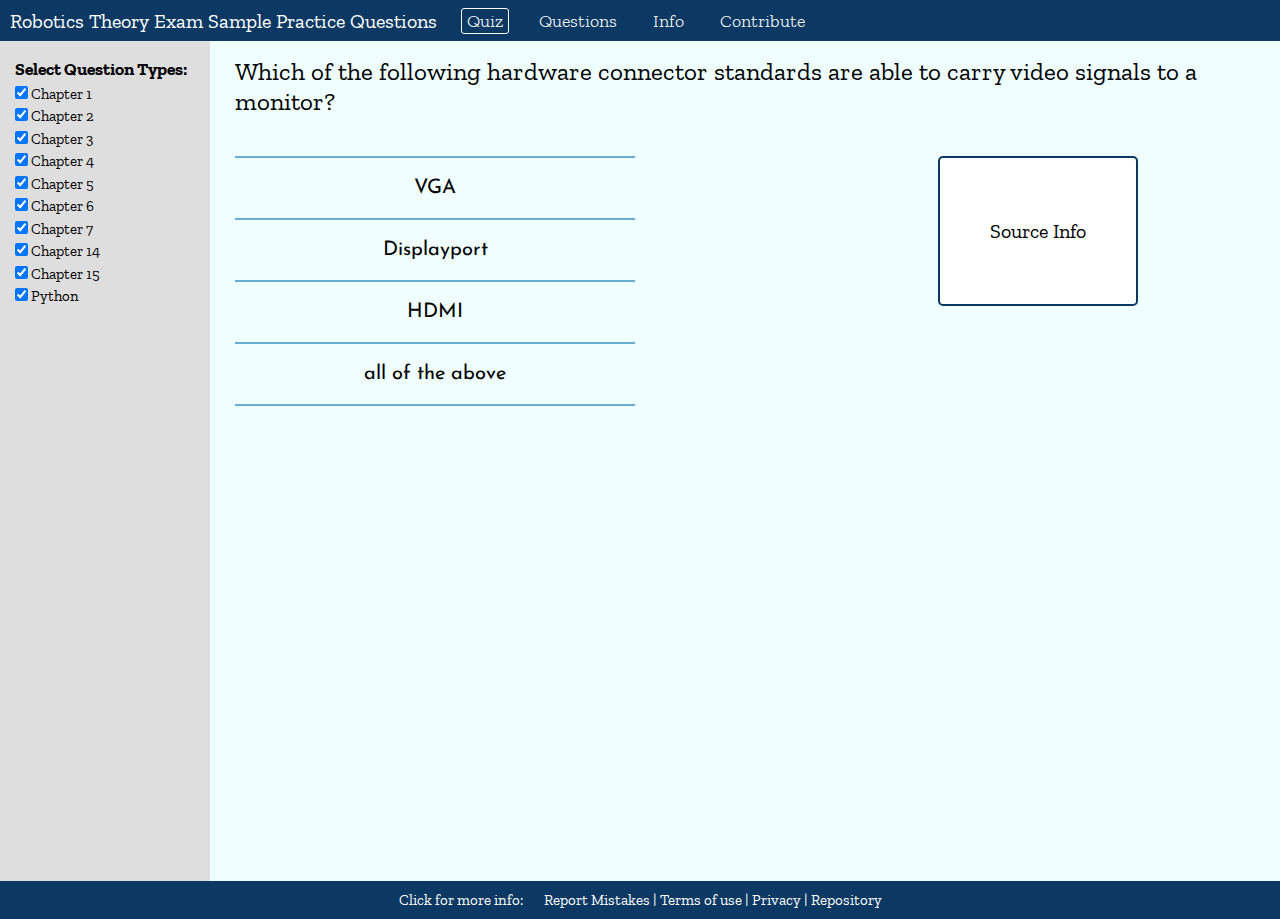
<file: index.html>
<!DOCTYPE html>
<html lang="en">
<head>
    <meta charset="UTF-8">
    <title>RTESPQ</title>
    <link rel="stylesheet" href="stylesheet.css">
    <link rel="stylesheet" href="index.css">

</head>
<body>
<div id="header">
    <h1 class="header-row">Robotics Theory Exam Sample Practice Questions</h1>
    <div id="nav-button-block">
        <h4 class="header-row page-links" style="border: solid 1px white"><a class="page-linksT" href="index.html" target="_blank">Quiz</a></h4>
        <h4 class="header-row page-links"><a class="page-linksT" href="search.html" target="_blank">Questions</a></h4>
        <h4 class="header-row page-links"><a class="page-linksT" href="info.html" target="_blank">Info</a></h4>
        <h4 class="header-row page-links"><a class="page-linksT" href="contribute.html" target="_blank">Contribute</a></h4>
    </div>
</div>
<div id="main-section">
    <div id="left-col">
        <div id="chapter-choice">
            <h3>Select Question Types:</h3>
                <label>
                    <input type="checkbox" id="src-cpt-1" class="src-cpt" value="1" checked onclick="init()">
                    Chapter 1
                </label><br>
                <label>
                    <input type="checkbox" id="src-cpt-2" class="src-cpt" value="2" checked onclick="init()">
                    Chapter 2
                </label><br>
                <label>
                    <input type="checkbox" id="src-cpt-3" class="src-cpt" value="3" checked onclick="init()">
                    Chapter 3
                </label><br>
                <label>
                    <input type="checkbox" id="src-cpt-4" class="src-cpt" value="4" checked onclick="init()">
                    Chapter 4
                </label><br>
                <label>
                    <input type="checkbox" id="src-cpt-5" class="src-cpt" value="5" checked onclick="init()">
                    Chapter 5
                </label><br>
                <label>
                    <input type="checkbox" id="src-cpt-6" class="src-cpt" value="6" checked onclick="init()">
                    Chapter 6
                </label><br>
                <label>
                    <input type="checkbox" id="src-cpt-7" class="src-cpt" value="7" checked onclick="init()">
                    Chapter 7
                </label><br>
                <label>
                    <input type="checkbox" id="src-cpt-14" class="src-cpt" value="14" checked onclick="init()">
                    Chapter 14
                </label><br>
                <label>
                    <input type="checkbox" id="src-cpt-15" class="src-cpt" value="15" checked onclick="init()">
                    Chapter 15
                </label><br>
                <label>
                    <input type="checkbox" id="src-cpt-py" class="src-cpt" value="python" checked onclick="init()">
                    Python
                </label><br>
        </div>
    </div>
    <div id="content">
        <h2 id="question">Question Loading...</h2>
        <div id="mid-col">
        <div id="answers">
            <label class="cont">
                <input type="button" class="choice" id="a" value="A">
            </label>
            <div class="container">
                <img src="cross2.svg" class="cross" id="crs-a" alt="Option A is incorrect">
                <img src="tick2.svg" class="cross" id="tic-a" alt="Option A is correct">
            </div>
            <label class="cont">
            <input type="button" class="choice" id="b" value="B">
            </label>
            <div class="container">
                <img src="cross2.svg" class="cross" id="crs-b" alt="Option A is incorrect">
                <img src="tick2.svg" class="cross" id="tic-b" alt="Option B is correct">
            </div>
            <label class="cont">
                <input type="button" class="choice" id="c" value="C">
            </label>
            <div class="container">
                <img src="cross2.svg" class="cross" id="crs-c" alt="Option A is incorrect">
                <img src="tick2.svg" class="cross" id="tic-c" alt="Option C is correct">
            </div>
            <label class="cont">
                <input type="button" class="choice" id="d" value="D">
            </label>
            <div class="container">
                <img src="cross2.svg" class="cross" id="crs-d" alt="Option A is incorrect">
                <img src="tick2.svg" class="cross" id="tic-d" alt="Option D is correct">
            </div>
            <label class id="next-container">
                <input type="button" id="next" value="NEXT">
            </label>
        </div>
        </div>
        <div id="right-col">
            <div id="code-container">

            </div>
            <div id="image-container">

            </div>
            <div>
                <button id="tip-cover">Source Info</button>
                <div id="tips">
                    <p>
                        Chapter:<br><span id="chapter-val"></span><br>
                        Page:<br><span id="page-val"></span>
                    </p>
                </div>
            </div>
        </div>
    </div>
</div>
<div id="footer">
    <p id="footer-text">Click for more info: &emsp;
        <a href="contribute.html#mistakes" target="_blank">Report Mistakes</a>
         | <a href="info.html#terms_of_use" target="_blank">Terms of use</a>
         | <a href="info.html#privacy" target="_blank">Privacy</a>
         | <a href="https://github.com/PolynomialPals/RTESPQ" target="_blank">Repository</a>
    </p>

</div>
<script src="index.js"></script>
</body>
</html>
</file>
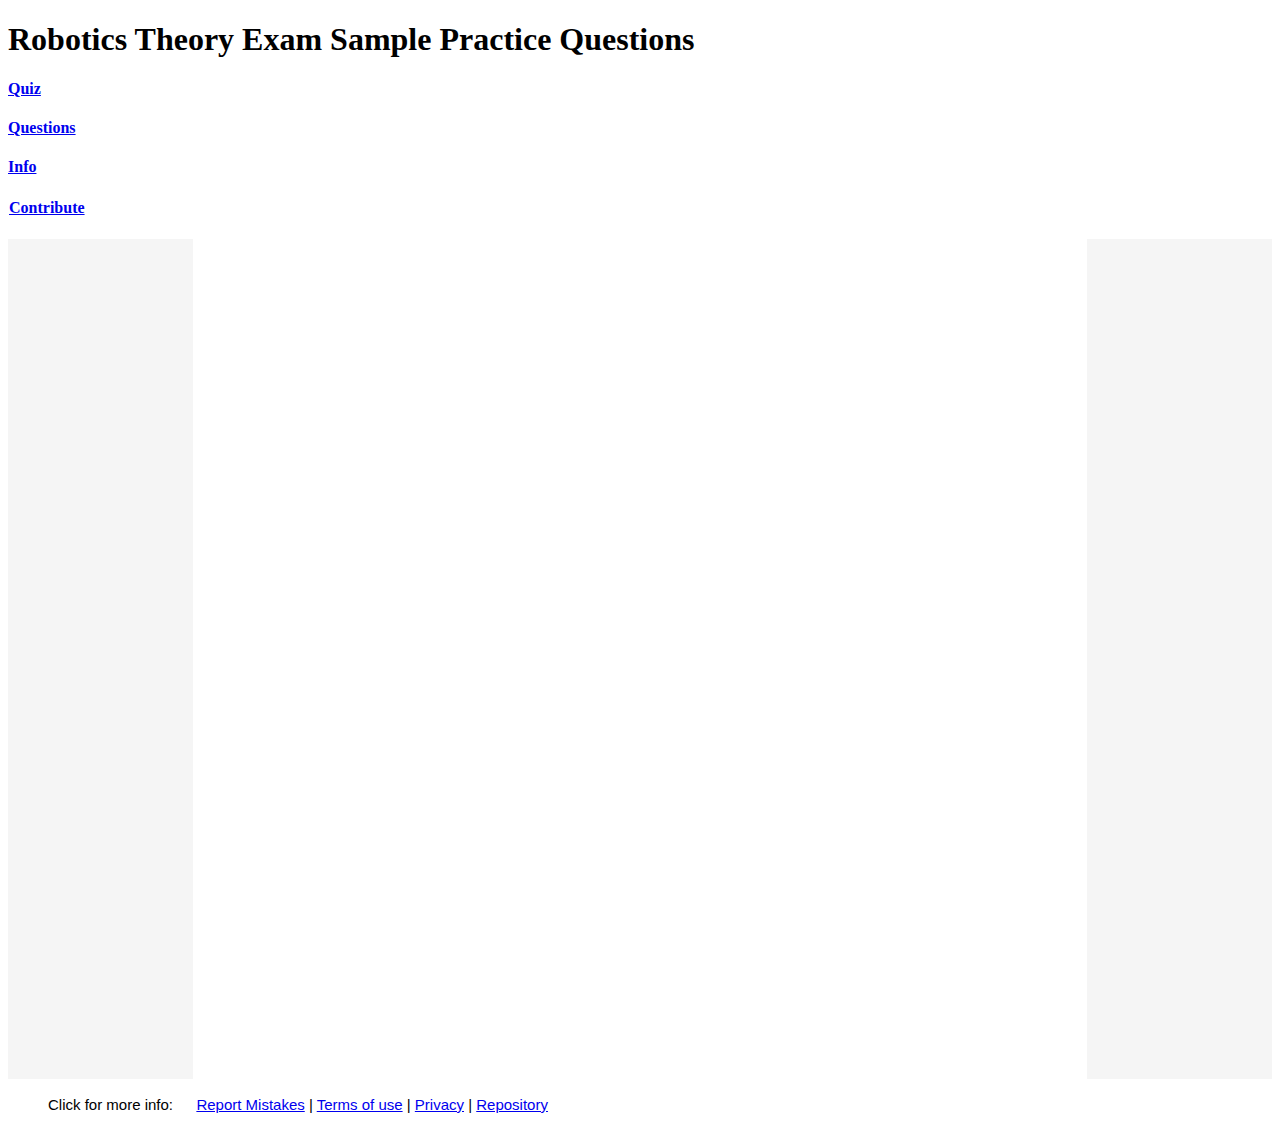
<file: contribute.html>
<!DOCTYPE html>
<html lang="en">
<head>
    <meta charset="UTF-8">
    <title>RTESPQ</title>
    <link rel="stylesheet" href="info.css">

</head>
<body>
<div id="header">
    <h1 class="header-row">Robotics Theory Exam Sample Practice Questions</h1>
    <div id="nav-button-block">
        <h4 class="header-row page-links"><a class="page-linksT" href="index.html">Quiz</a></h4>
        <h4 class="header-row page-links"><a class="page-linksT" href="search.html">Questions</a></h4>
        <h4 class="header-row page-links"><a class="page-linksT" href="info.html">Info</a></h4>
        <h4 class="header-row page-links" style="border: solid 1px white"><a class="page-linksT" href="contribute.html">Contribute</a></h4>
    </div>
</div>
<div id="main-section">
    <div id="text-col">

    </div>
</div>
<div id="footer">
    <p id="footer-text">Click for more info: &emsp;
        <a href="contribute.html#mistakes" target="_blank">Report Mistakes</a>
        | <a href="info.html#terms_of_use" target="_blank">Terms of use</a>
        | <a href="info.html#privacy" target="_blank">Privacy</a>
        | <a href="https://github.com/PolynomialPals/RTESPQ" target="_blank">Repository</a>
    </p>

</div>
<script src="info.js"></script>
</body>
</html>
</file>
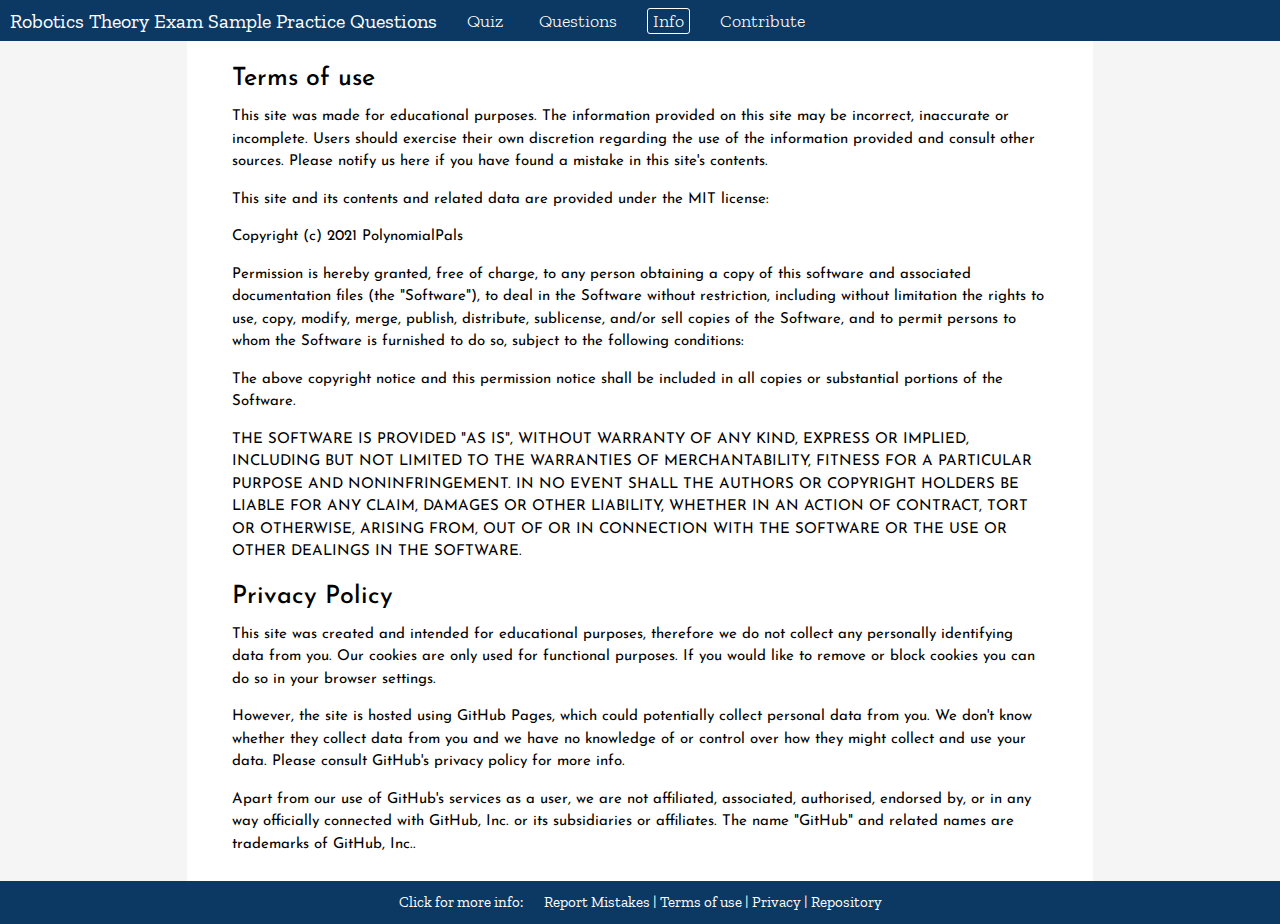
<file: info.html>
<!DOCTYPE html>
<html lang="en">
<head>
    <meta charset="UTF-8">
    <title>RTESPQ</title>
    <link rel="stylesheet" href="info.css">
    <link rel="stylesheet" href="stylesheet.css">

</head>
<body>
<div id="header">
    <h1 class="header-row">Robotics Theory Exam Sample Practice Questions</h1>
    <div id="nav-button-block">
        <h4 class="header-row page-links"><a class="page-linksT" href="index.html">Quiz</a></h4>
        <h4 class="header-row page-links"><a class="page-linksT" href="search.html">Questions</a></h4>
        <h4 class="header-row page-links" style="border: solid 1px white"><a class="page-linksT" href="info.html">Info</a></h4>
        <h4 class="header-row page-links"><a class="page-linksT" href="contribute.html">Contribute</a></h4>
    </div>
</div>
<div id="main-section">
    <div id="text-col">
        <a name="terms_of_use"></a>
        <h2>Terms of use</h2>
        <p>This site was made for educational purposes. The information provided on this site may be incorrect, inaccurate or incomplete.
            Users should exercise their own discretion regarding the use of the information provided and consult other
            sources. <a href="contribute.html">Please notify us here</a> if you have found a mistake in this site's contents.</p>
        <p>This site and its contents and related data are provided under the MIT license:</p>
        <p>Copyright (c) 2021 PolynomialPals</p>
        <p>
            Permission is hereby granted, free of charge, to any person obtaining a copy
            of this software and associated documentation files (the "Software"), to deal
            in the Software without restriction, including without limitation the rights
            to use, copy, modify, merge, publish, distribute, sublicense, and/or sell
            copies of the Software, and to permit persons to whom the Software is
            furnished to do so, subject to the following conditions:
        </p>
        <p>
            The above copyright notice and this permission notice shall be included in all
            copies or substantial portions of the Software.
        </p>
        <p>
            THE SOFTWARE IS PROVIDED "AS IS", WITHOUT WARRANTY OF ANY KIND, EXPRESS OR
            IMPLIED, INCLUDING BUT NOT LIMITED TO THE WARRANTIES OF MERCHANTABILITY,
            FITNESS FOR A PARTICULAR PURPOSE AND NONINFRINGEMENT. IN NO EVENT SHALL THE
            AUTHORS OR COPYRIGHT HOLDERS BE LIABLE FOR ANY CLAIM, DAMAGES OR OTHER
            LIABILITY, WHETHER IN AN ACTION OF CONTRACT, TORT OR OTHERWISE, ARISING FROM,
            OUT OF OR IN CONNECTION WITH THE SOFTWARE OR THE USE OR OTHER DEALINGS IN THE
            SOFTWARE.
        </p>
        <a name="privacy"></a>
        <h2>Privacy Policy</h2>
        <p>
            This site was created and intended for educational purposes, therefore we do not collect any personally identifying data from you.
            Our cookies are only used for functional purposes. If you would like to remove or block cookies you can do so in your browser settings.
        </p>
        <p>
            However, the site is hosted using GitHub Pages, which could potentially collect personal data from you.
            We don't know whether they collect data from you and we have no knowledge of or control over how they might collect and use your data.
            Please consult <a href="https://docs.github.com/en/free-pro-team@latest/github/site-policy/github-privacy-statement">GitHub's privacy policy</a> for more info.
        </p>
        <p>
            Apart from our use of GitHub's services as a user, we are not affiliated, associated, authorised, endorsed by, or in any way officially connected with GitHub, Inc. or its subsidiaries or affiliates.
            The name "GitHub" and related names are trademarks of GitHub, Inc..
        </p>
    </div>
</div>
<div id="footer">
    <p id="footer-text">Click for more info: &emsp;
        <a href="contribute.html#mistakes" target="_blank">Report Mistakes</a>
        | <a href="info.html#terms_of_use" target="_blank">Terms of use</a>
        | <a href="info.html#privacy" target="_blank">Privacy</a>
        | <a href="https://github.com/PolynomialPals/RTESPQ" target="_blank">Repository</a>
    </p>

</div>
<script src="info.js"></script>
</body>
</html>
</file>
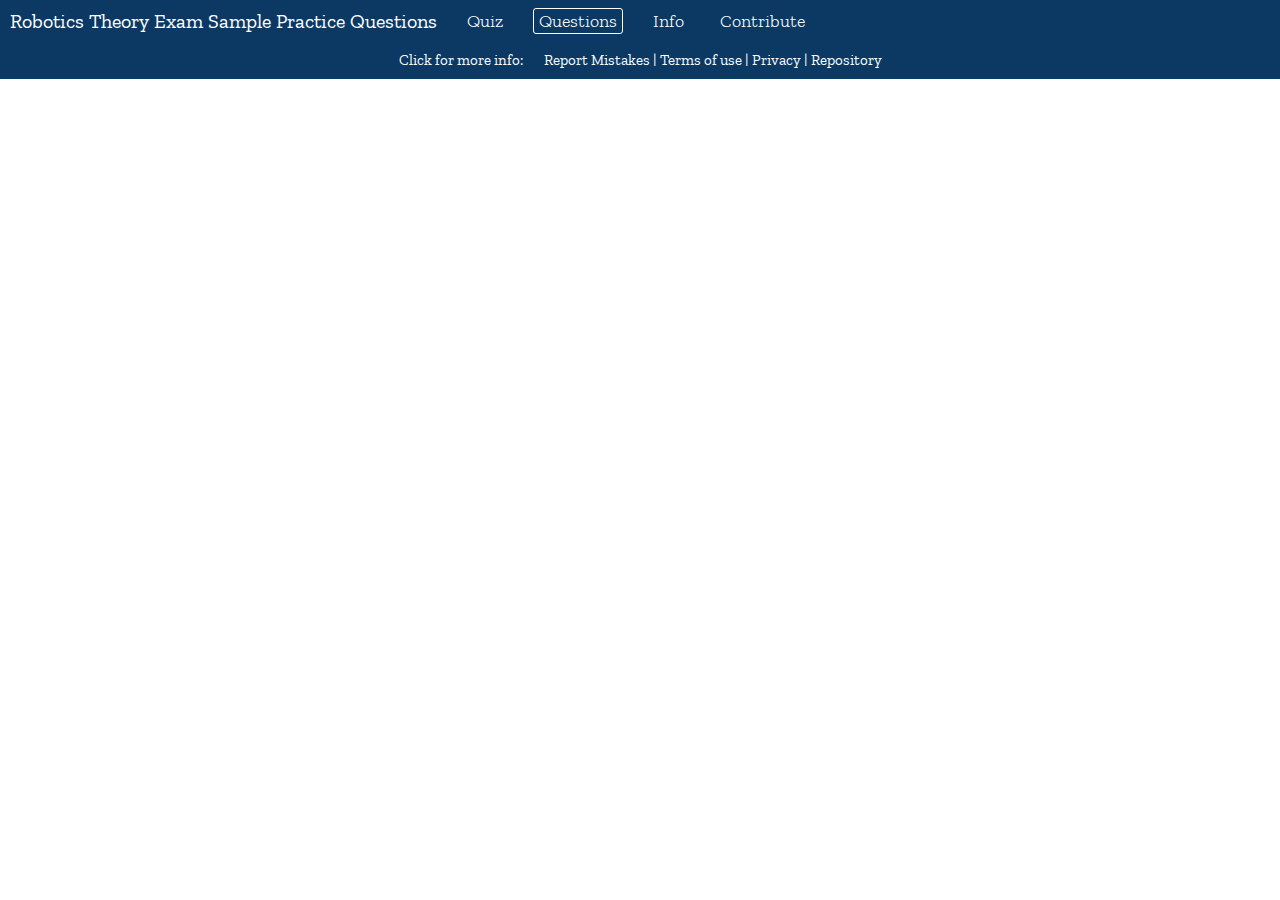
<file: search.html>
<!DOCTYPE html>
<html lang="en">
<head>
    <meta charset="UTF-8">
    <title>RTESPQ</title>
    <link rel="stylesheet" href="stylesheet.css">
    <link rel="stylesheet" href="search.css">

</head>
<body>
<div id="header">
    <h1 class="header-row">Robotics Theory Exam Sample Practice Questions</h1>
    <div id="nav-button-block">
        <h4 class="header-row page-links"><a class="page-linksT" href="index.html" target="_blank">Quiz</a></h4>
        <h4 class="header-row page-links" style="border: solid 1px white"><a class="page-linksT" href="search.html" target="_blank">Questions</a></h4>
        <h4 class="header-row page-links"><a class="page-linksT" href="info.html" target="_blank">Info</a></h4>
        <h4 class="header-row page-links"><a class="page-linksT" href="contribute.html" target="_blank">Contribute</a></h4>
    </div>
</div>
<div id="main-section">
    <div id="left-col">

    </div>
    <div id="content">

    </div>
</div>
<div id="footer">
    <p id="footer-text">Click for more info: &emsp;
        <a href="contribute.html#mistakes" target="_blank">Report Mistakes</a>
        | <a href="info.html#terms_of_use" target="_blank">Terms of use</a>
        | <a href="info.html#privacy" target="_blank">Privacy</a>
        | <a href="https://github.com/PolynomialPals/RTESPQ" target="_blank">Repository</a>
    </p>

</div>
<script src="search.js"></script>
</body>
</html>
</file>
<file: stylesheet.css>
@import url('https://fonts.googleapis.com/css2?family=Zilla+Slab&display=swap');
@import url('https://fonts.googleapis.com/css2?family=Josefin+Sans:wght@400;500&display=swap');

* {
    margin: 0;
    padding: 0;
    border: 0;
    outline: 0;
}

a {
    text-decoration: none;
    color: inherit;
}

h1 {
    font-family: "Zilla Slab", "Inconsolata", "Helvetica", "Arial", sans-serif;
    color: white;
    font-weight: normal;
    margin: 10px;
    font-size: 20px;
    line-height: 100%;
}

#header {
    margin: 0px;
    padding-bottom: 0px;
    background-color: #0b3963;
    width: 100%;
    min-height: 35px;
    line-height: 30px;
}



body {
    margin: 0px;
    padding: 0px;
}

#nav-button-block {
    horiz-align: right;
    display: inline-block;
    padding: 5px 0px;
}

.header-row {
    display: inline-block;
    vertical-align: middle;
}

.page-links {
    color: white;
    font-family: "Zilla Slab", "Inconsolata", "Helvetica", "Arial", sans-serif;
    font-size: 18px;
    border-radius: 3px;
    border: solid 1px transparent;
    margin: 2px 10px;
    padding: 3px 5px;
    font-weight: 300;
    line-height: 100%;
    position: relative;
    /*top: 2px;*/

}

.page-links:hover {
    border: solid 1px white;
}

#footer {
    min-height: 35px;
    background-color: #0b3963;
}

#footer-text {
    color: white;
    font-family: "Zilla Slab", "Inconsolata", "Helvetica", "Arial", sans-serif;
    font-size: 15px;
    text-align: center;
    padding: 10px 0px;
    margin: 0px auto;
}
</file>
<file: index.css>
/*///////////////////////////////////////*/

#main-section {
    background-color: rgb(222, 222, 222);
    min-height: calc(100vh - 70px);
    font-size: 0px;
}

#left-col {
    margin-bottom: 5px;
    padding: 0px;
    display: inline-block;
}

#content {
    margin: 0px;
    padding: 5px;
    background-color: rgb(240, 255, 255);
    display: inline-block;
    vertical-align: top;
    height: max-content;
    min-height: calc(100vh - 70px);
    font-family: "Zilla Slab", "Inconsolata", "Helvetica", "Arial", sans-serif;
    font-size: 0px;
}

@media screen and (min-width: 800px) {
    #left-col {
        width: calc(210px);
    }

    #content {
        width: calc(100% - 210px - 10px);
    }

    #answers {
        margin: 30px 5px 20px 20px;
        min-width: 100%;
        grid-template-columns: min-content 50px;
    }

    #mid-col {
        min-width: calc(60% - 25px);
    }

    #right-col {
        width: calc(40%);
    }

    .cont {
        min-width: 400px;
    }

    #question {
        margin: 10px 20px;
        width: calc(100% - 40px);
    }


    #next-container {
        grid-column: 1 / span 1;
    }
}

@media screen and (max-width: 799px) {
    #left-col {
        width: calc(100%);
    }

    #content {
        width: calc(100%);
    }

    #answers {
        margin: 10px 5px;
        width: calc(min(100% - 5px, 450px));
        grid-template-columns: calc(100% - 5px - 50px) 50px;
    }

    #mid-col {
        width: calc(100% - 10px);
    }

    #right-col {
        width: 100%;
    }

    .cont {
        width: fit-content;
    }

    #question {
        margin: 5px;
        width: calc(100% - 10px);
    }

    #next-container {
        grid-column: 1 / span 2;
    }
}

#mid-col {
    display: inline-block;
}

#answers {
    display: grid;
    vertical-align: top;
    font-size: 20px;
    line-height: 40px;
    grid-gap: 0px;
}

.cont {
    grid-column: 1 / span 1;
    width: 100%;
}

.container {
    margin: auto auto;
    padding: 0px;
    grid-column: 2 / span 1;
}

#question {
    font-weight: normal;
    font-size: 25px;
}

.choice {
    width: 100%;
    white-space: normal;
    margin: 0px;
    padding: 20px;
    border-top: solid 2px #65afd6;
    font-size: 20px;
    display: inline-block;
    vertical-align: middle;
    background-color: rgb(240, 255, 255);
    font-family: "Josefin Sans", "Inconsolata", "Helvetica", "Arial", sans-serif;
}

#d {
    border-bottom: solid 2px #65afd6;
}

.choice:hover {
    background-color: #65afd6;
}

.choice:active {
    background-color: white;
}

.choice:disabled {
    color: black;
}

.cross {
    width: 50px;
    display: none;
    vertical-align: middle;
    margin: auto 4%;
    padding: 0px;
}

#next {
    width: 100%;
    margin: 40px 0px 0px 0px;
    background-color: #0b3963;
    color: white;
    padding: 25px;
    font-family: "Zilla Slab", "Inconsolata", "Helvetica", "Arial", sans-serif;
    font-size: 30px;
    display: none;
}

#next:hover {
    background-color: #65afd6;
}

#right-col {
    display: inline-block;
    vertical-align: top;
    margin: 0;
    padding: 0px 0px 10px 0px;
}

#code-container {
    display: block;
    margin: 0px 0px 20px 0px;
    padding: 5px;
    white-space: pre-wrap;
    font-size: 20px;
    font-family: "Consolas", "Inconsolata", monospace;
}

#image-container {
    display: block;
    width: 100%;
    margin: 0px;
    padding: 0px;
}

#add-image {
    margin: 0px 0px 10px 0px;
    padding: 0px;
    display: block;
    width: 100%;
}

#tips {
    margin: auto auto;
    padding: 0px;
    border: solid 2px #0b3963;
    border-radius: 5px;
    background-color: white;
    width: 196px;
    height: 146px;
    display: none;
    line-height: 1.5;
    font-size: 18px;
    text-align: center;
}

#tip-cover {
    margin: auto auto;
    padding: 0px;
    border: solid 2px #0b3963;
    border-radius: 5px;
    background-color: white;
    width: 200px;
    height: 150px;
    font-family: "Zilla Slab", "Inconsolata", "Helvetica", "Arial", sans-serif;
    font-size: 20px;
}

#tip-cover:hover {
    background-color: #0b3963;
    color: white;
}

#chapter-choice {
    margin: 15px;
    font-family: "Zilla Slab", "Inconsolata", "Helvetica", "Arial", sans-serif;
    font-size: 15px;
    font-weight: normal;
    line-height: 1.5;

}
</file>
<file: info.css>
/****************************************/

#main-section {
    background-color: rgb(245, 245, 245);
    padding: 0px;
    margin: 0px;
    min-height: calc(100vh - 70px);
}

#text-col {
    width: 70%;
    background-color: white;
    margin: 0px auto;
    padding: 5px;
    min-height: calc(100vh - 70px);
    vertical-align: top;

}

h2 {
    font-family: "Josefin Sans", "Helvetica", "Arial", sans-serif;
    font-weight: 500;
    margin: 20px 40px 10px 40px;
    font-size: 25px;
    display: block;
}

p {
    font-family: "Josefin Sans", "Inconsolata", "Helvetica", "Arial", sans-serif;
    font-weight: 400;
    font-size: 15px;
    line-height: 1.5;
    margin: 15px 40px;
}
</file>
<file: search.css>
/****************************************/
</file>
